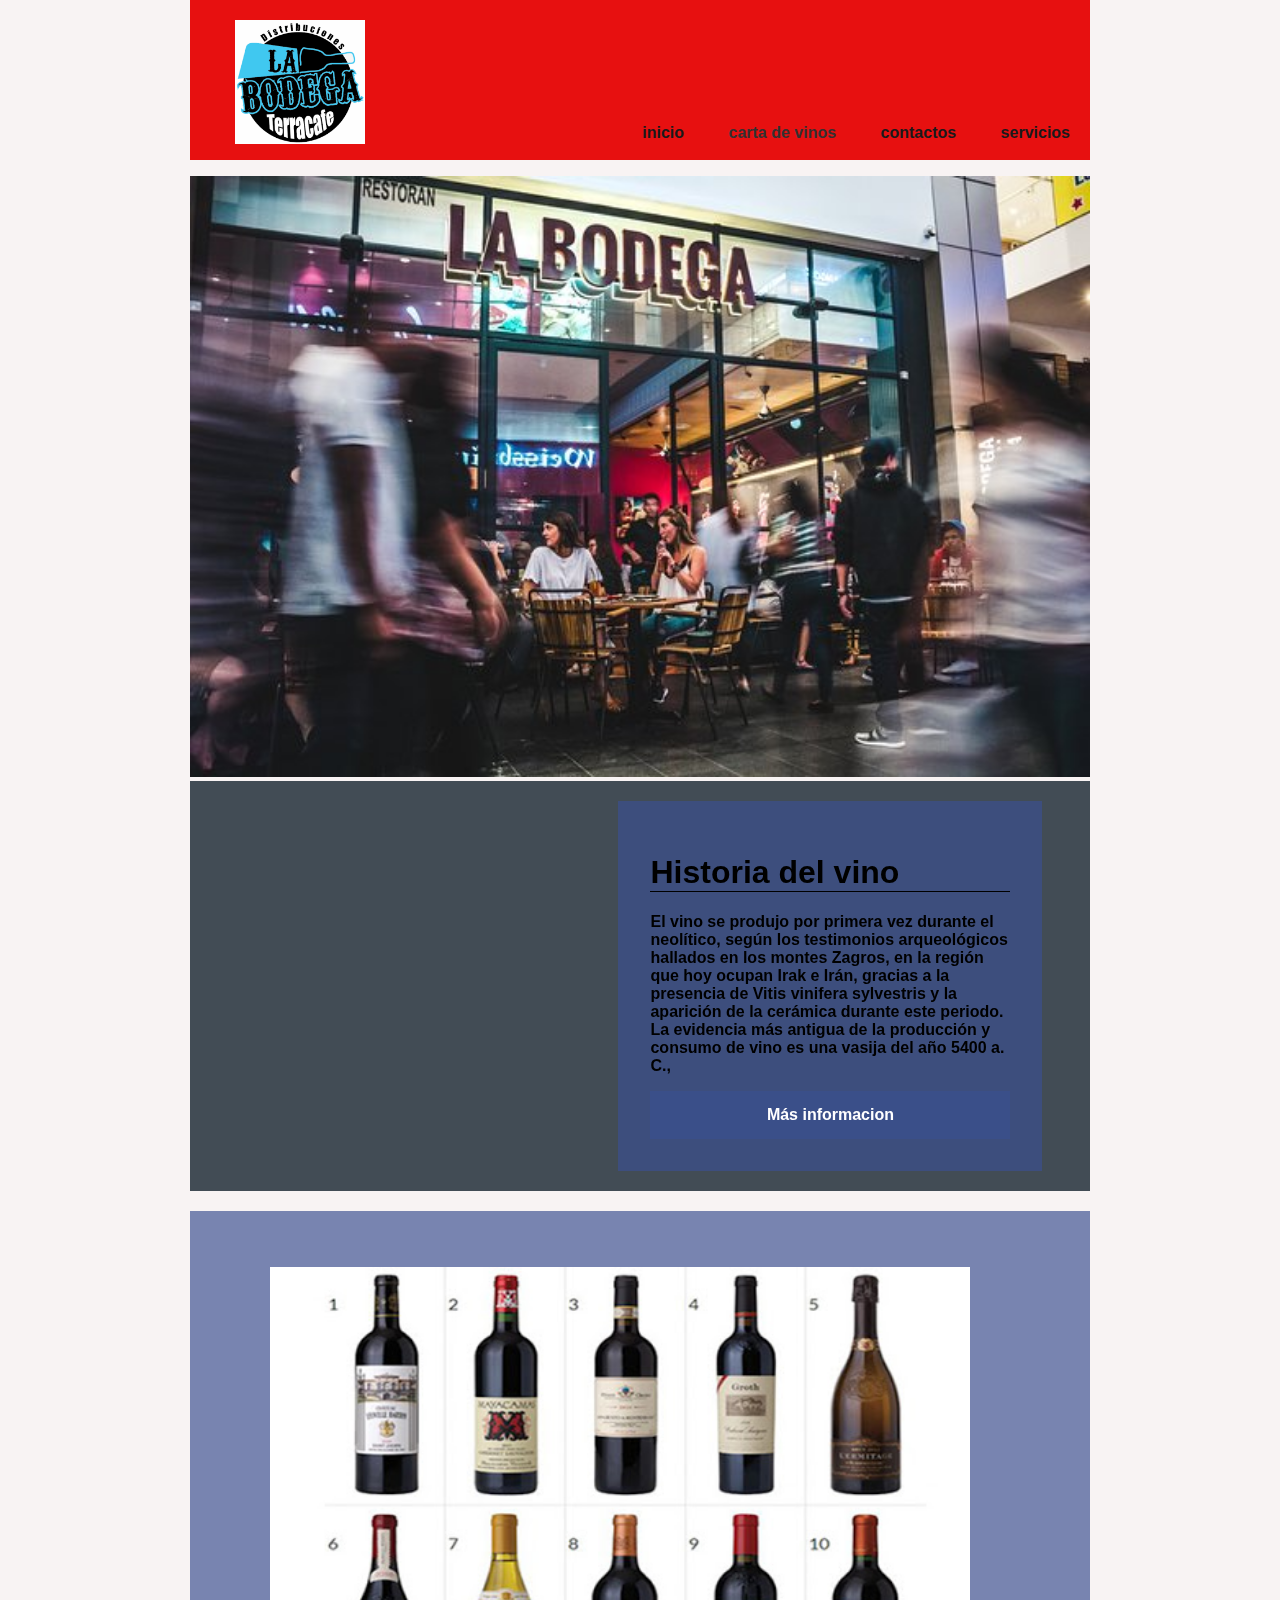
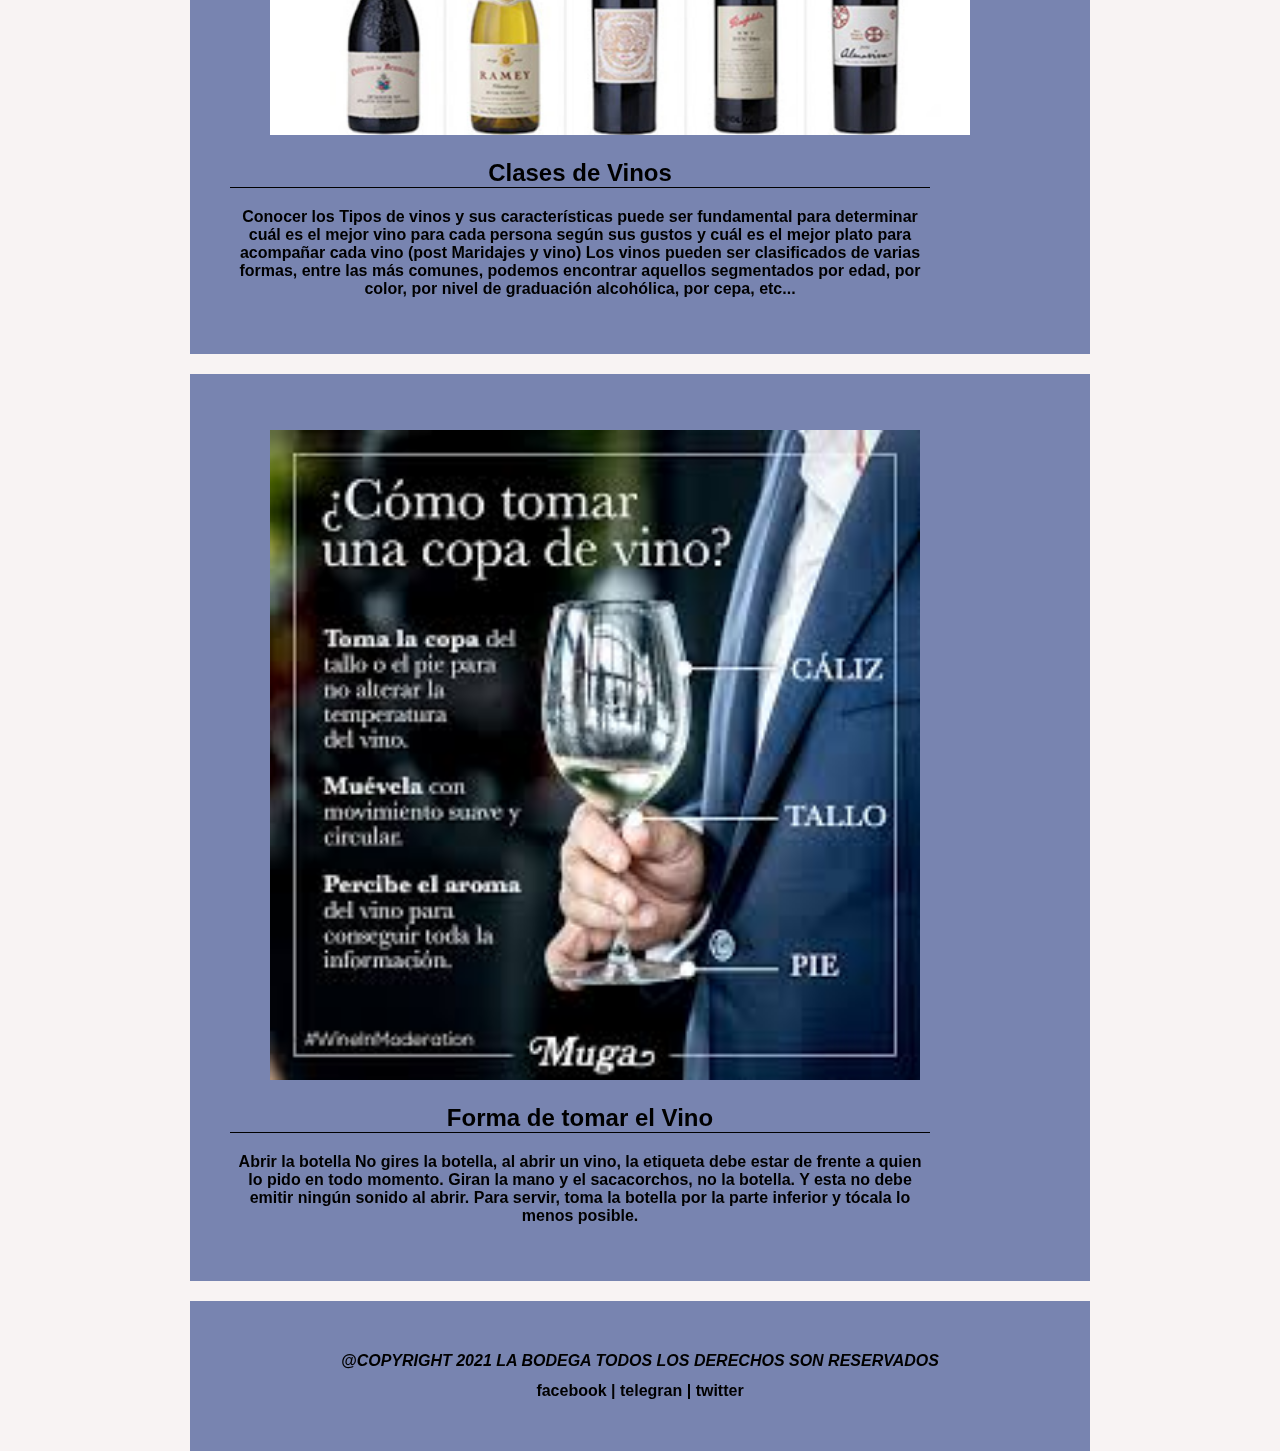
<file: index.html>
<!DOCTYPE html>
<html lang="es">
  <head>
    <meta charset="UTF-8" />
    <meta name="viewport" content="width=device-width, initial-scale=1.0" />
    <title>La Bodega</title>

    <link rel="stylesheet" href="css/style.css" />
    <link rel="stylesheet" href="css/mq.css" />
    <!--<style>
      body {
        background-color: rgba(247, 203, 9, 0.836);
      }
    </style>-->
  </head>
  <body>
    <div class="contenedor">

    <!--<body style="background-color:darkslategray;">-->
    <header>
      <nav>
        <a href="index.html"
          ><img class="img-logo" src="imagenes/logo.png" alt="logo"
        /></a>

        <ul>
          <li><a href="">inicio</a></li>
          <li><a href="cartasdevino.html">carta de vinos</a></li>
          <li><a href="">contactos</a></li>
          <li><a href="">servicios</a></li>
        </ul>
      </nav>

      <img
        class="banner"
        src="imagenes/banner.jpg"
        alt="banner"
        width="900px"
      />
    </header>

    <!-- primera seccion con video y articulo-->
    <section class="featured">
      <!-- video -->
      <iframe
        class="fp-video"
        max-width="560"
        height="315"
        src="https://www.youtube.com/embed/e4sYgIamCt0"
        frameborder="0"
        allow="accelerometer; autoplay; clipboard-write; encrypted-media; gyroscope; picture-in-picture"
        allowfullscreen
      ></iframe>
      <!--articulo 1-->

      <article class="ft-art">
        <h1>Historia del vino</h1>

        <p>
          El vino se produjo por primera vez durante el neolítico, según los
          testimonios arqueológicos hallados en los montes Zagros, en la región
          que hoy ocupan Irak e Irán, gracias a la presencia de Vitis vinifera
          sylvestris y la aparición de la cerámica durante este periodo. La
          evidencia más antigua de la producción y consumo de vino es una vasija
          del año 5400 a. C.,
        </p>

        <div class="boton-container">
          <a href="#"> <div class="boton">Más informacion</div> </a>
        </div>
      </article>
    </section>

    <!--seccion 2-articulo 2 -->

    <section>
      <article>
        <figure class="art-image">
          <img src="imagenes/article05.jpg" alt="imagen 5" width="800px" />
        </figure>

        <div class="art-cont">
          <h2>Clases de Vinos</h2>
          <p>
            Conocer los Tipos de vinos y sus características puede ser
            fundamental para determinar cuál es el mejor vino para cada persona
            según sus gustos y cuál es el mejor plato para acompañar cada vino
            (post Maridajes y vino) Los vinos pueden ser clasificados de varias
            formas, entre las más comunes, podemos encontrar aquellos
            segmentados por edad, por color, por nivel de graduación alcohólica,
            por cepa, etc...
          </p>
        </div>
      </article>
      <!---articulo 3 -->
      <article>
        <figure class="art-image">
          <img src="imagenes/article06.jpg" alt="imagen 6" width="650px" />
        </figure>
        <div class="art-cont">
          <h2>Forma de tomar el Vino</h2>
          <p>
            Abrir la botella No gires la botella, al abrir un vino, la etiqueta
            debe estar de frente a quien lo pido en todo momento. Giran la mano
            y el sacacorchos, no la botella. Y esta no debe emitir ningún sonido
            al abrir. Para servir, toma la botella por la parte inferior y
            tócala lo menos posible.
          </p>
        </div>
      </article>
    </section>

    <footer>
      <address>
        @COPYRIGHT 2021 LA BODEGA TODOS LOS DERECHOS SON RESERVADOS
      </address>
      <div>
        <a href="#">facebook</a> | <a href="#">telegran</a> |
        <a href="#">twitter</a>
      </div>
    </footer>

  </div>
  </body>
</html>
</file>
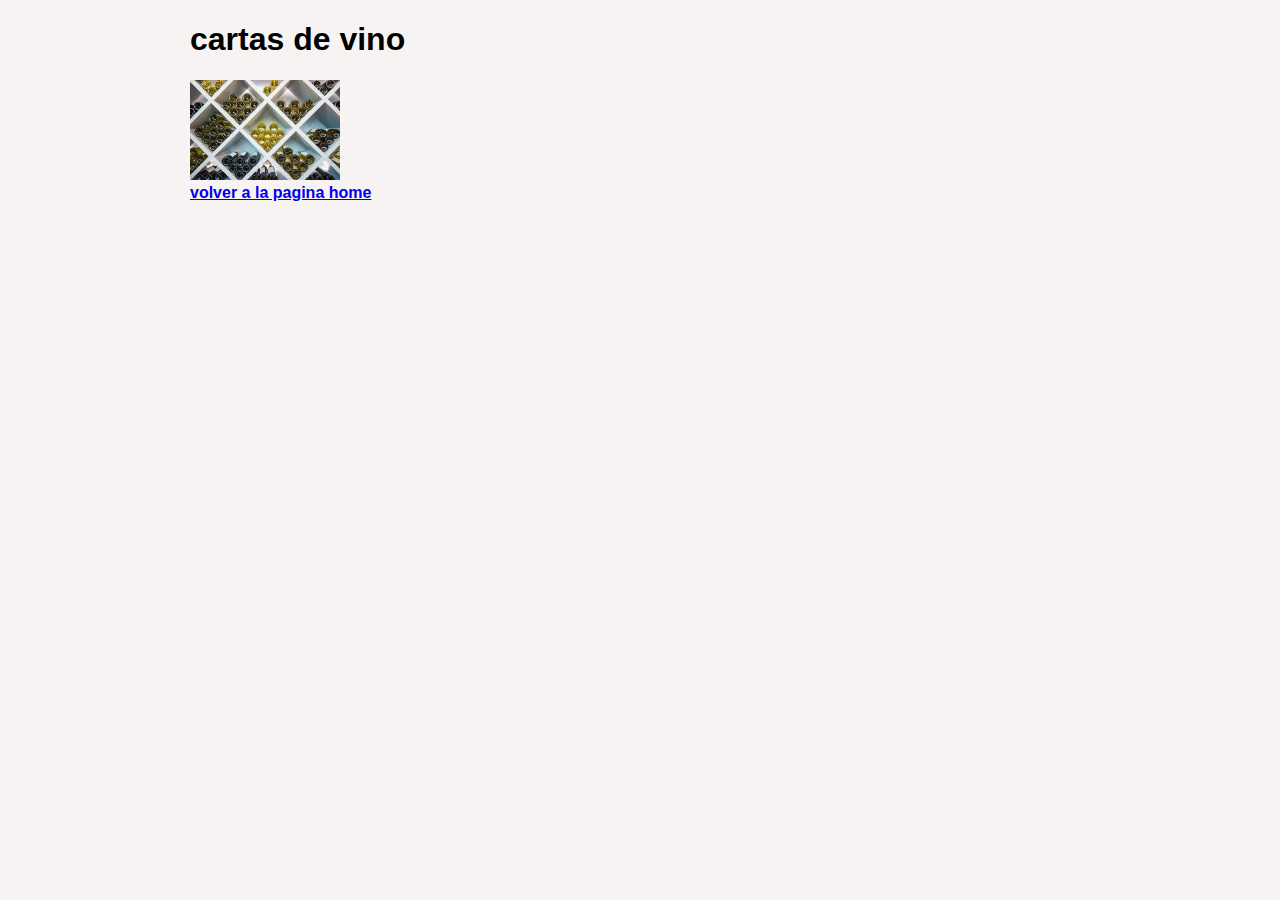
<file: cartasdevino.html>
<!DOCTYPE html>
<html lang="es">
<head>
    <meta charset="UTF-8">
    <meta name="viewport" content="width=device-width, initial-scale=1.0">
    <title>cartas de vino </title>

    <link rel="stylesheet" href="css/style.css">
</head>
<body>
    <h1> cartas de vino </h1>

    
    <img src="imagenes/article01.jpg" alt="vino y se fue "width="150px"> 
<br>

    <a href="index.html">volver a la  pagina home </a>
</body>
</html>
</file>
<file: css/style.css>
body {
  background-color: rgba(248, 242, 242, 0.932);

  font-family: Arial, Helvetica, sans-serif;
  font-weight: 800;

  max-width: 900px;

  margin: 0 auto;

  /* como las manecillas del reloj
margin: 0 auto 0 auto;*/

  /*margin-top: 0;
margin-left: auto;
margin-right: auto;
margin-bottom: 0;*/
}
nav {
  width: 100%;
  height: 160px;
  background-color: rgb(231, 16, 16);
}

nav ul li {
  list-style-type: none;
  display: inline-block;
  transition: 0.8s all;
  padding: 18px 20px;
}

nav ul li:hover {
  background-color: #72bfec;
}

nav ul li a {
  text-decoration: none;
  color: rgb(51, 48, 48);
}

a:visited {
  color: rgb(25, 25, 26);
}
a:active {
  color: rgb(53, 51, 136);
}

.img-logo {
  width: 130px;
  padding-top: 20px;
  padding-left: 5%;
}

nav ul {
  float: right;
  padding-top: 90px;
}
.banner {
  max-width: 100%;
}

.featured {
  background-color: rgba(66, 76, 85);
}

.fp-video {
  width: 40%;
  padding: 2em;
}

.ft-art {
  width: 40%;
  padding: 2em;
  vertical-align: top;
}
article {
  padding: 40px;
  background-color: rgba(59, 79, 145, 0.678);
  margin: 20px 0;
}
article h1,
h2 {
  border-bottom: solid thin black;
}

.fp-video,
.ft-art {
  display: inline-block;
}
.boton-container {
  text-align: center;
  background-color: rgb(59, 79, 145, 0.678);
  margin: 0 auto;
}
.boton-container a {
  text-decoration: none;
  color: #fff;
}
.boton {
  padding: 15px;
}
.boton-container:hover {
  background-color: rgba(59, 79, 145, 0.678);
}
.art-image img {
  max-width: 100%;
  margin: 0;
}
.art-cont {
  width: 740px;
  vertical-align: top;
  text-align: center;
}
/*h2 {
  margin: 0;
  border-bottom: solid thin black;

}*/
footer {
  background-color: rgb(59, 79, 145, 0.678);
  color: black;
  clear: both;
  line-height: 30px;
  text-align: center;
  padding: 45px;
}
footer a {
  color: black;
  text-decoration: none;
}
</file>
<file: css/mq.css>
/*estilos para smartphone*/

@media screen and (max-width: 831px) {
  .contenedor {
    width: 100%;
  }

  nav {
    width: 100%;
    height: 280px;
    background-color: rgb(66, 76, 85);
  }

  nav ul {
    padding-top: 10px;
    display: inline;
  }

  nav ul li {
    list-style-type: none;
    display: inline-block;
    transition: 0.8s all;
  }

  .featured {
    padding: 0 10px;
    overflow: hidden;
  }

  .fp-video {
    float: right;
    width: 40%;
    padding: 1em;
  }

  .ft-art {
    width: 40%;
    font-size: 0.9em;
    margin: 0;
    padding: 10px;
  }

  .ft-art h1 {
    display: initial;
    width: 100%;
    text-align: center;
  }

  .art-image,
  .art-cont {
    display: initial;
    width: 100%;
    text-align: center;
  }
}

/*Estilos para tablet*/

@media all and (min-width: 500px) and (max-width: 1023px) {
  nav {
    width: 100%;
    height: 260px;
    background-color: rgb(66, 76, 85);
  }

  nav ul {
    padding-top: 0px;
  }

  nav ul li {
    list-style-type: none;
    display: inline-block;
  }

  .featured {
    padding: 0 10px;
    overflow: hidden;
  }

  .fp-video {
    float: right;
    width: 40%;
    padding: 1em;
  }

  .ft-art {
    width: 40%;
    font-size: 0.9em;
    margin: 0;
    padding: 10px;
  }

  .ft-art h1 {
    font-size: 2em;
  }
}

/*estilos para landscape*/

@media all and (min-width: 1024px) and (max-width: 1385px) {
  .art-image {
    width: 700px;
  }

  .art-cont {
    width: 700px;
  }
}
</file>
